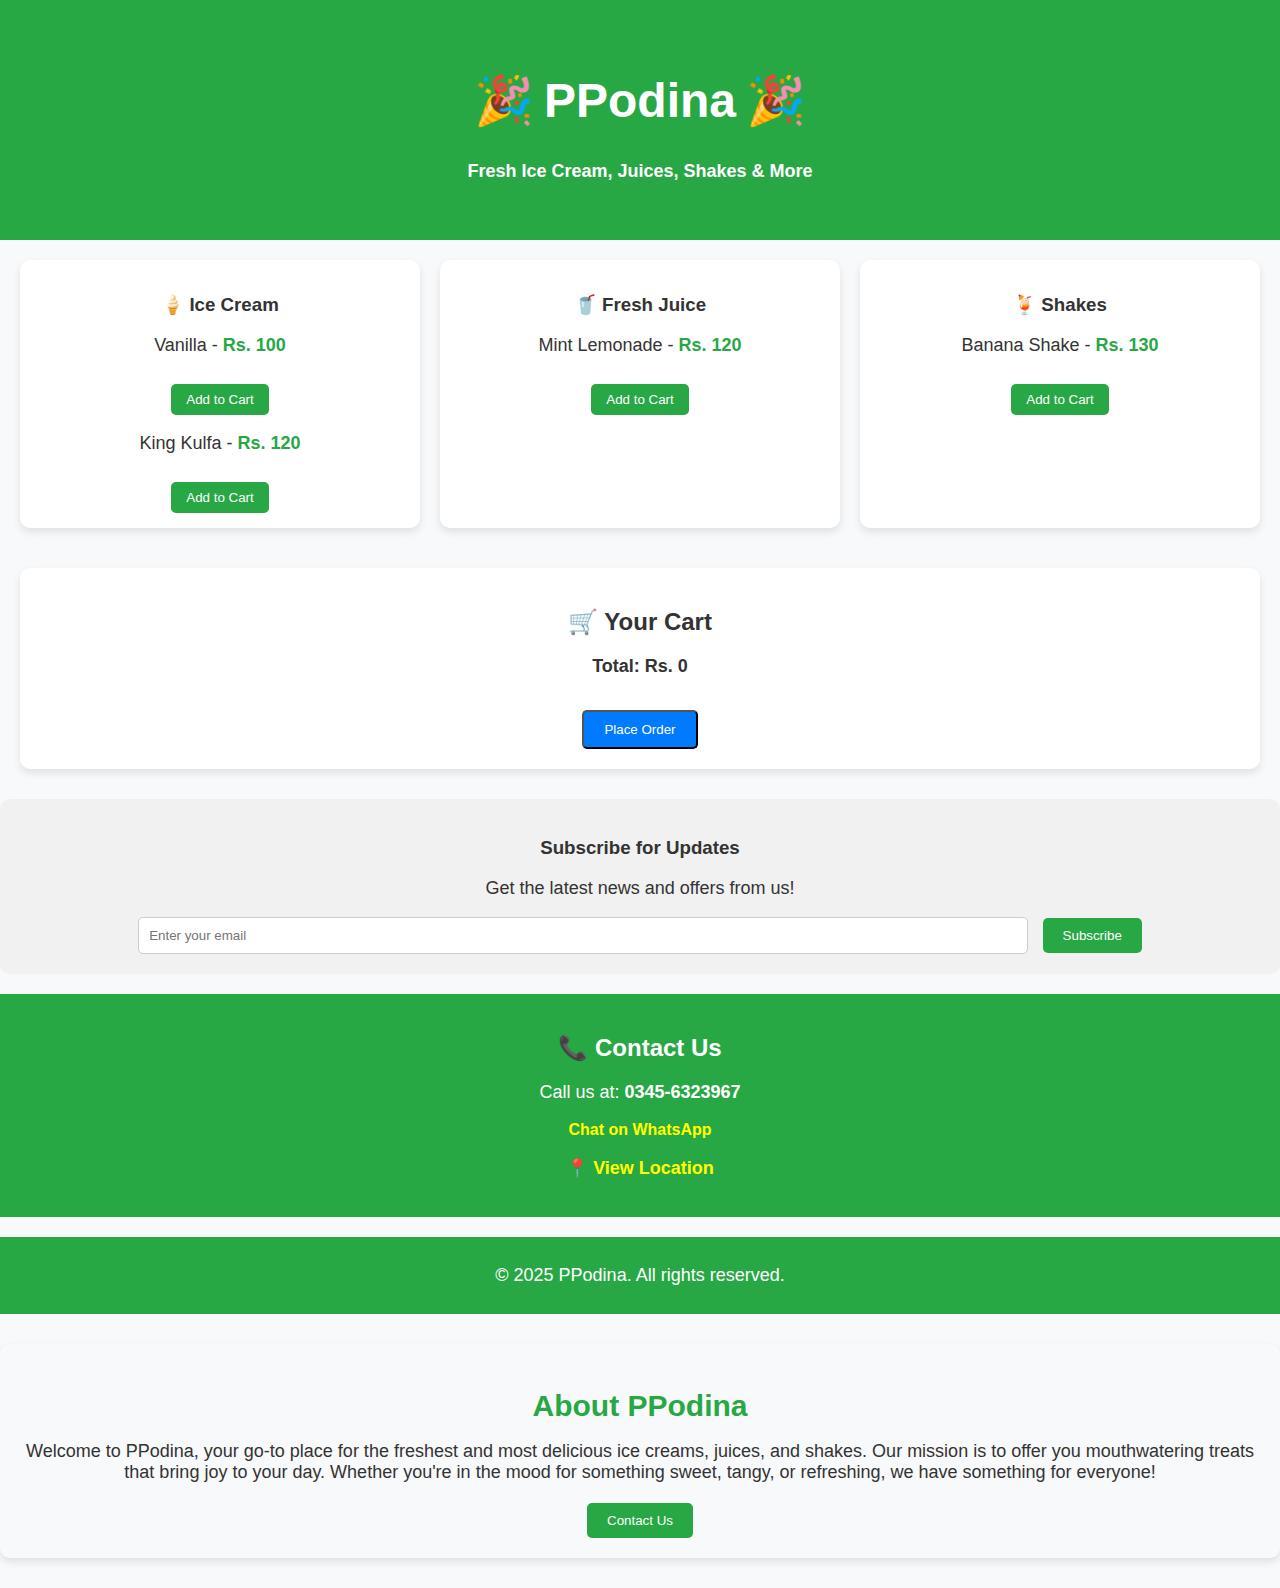
<file: index.html>
<!DOCTYPE html>
<html lang="en">
<head>
    <meta charset="UTF-8">
    <meta name="viewport" content="width=device-width, initial-scale=1.0">
    <title>PPodina - Ice Cream & More</title>
    <link rel="stylesheet" href="style.css">
    <style>
        body {
            font-family: 'Poppins', sans-serif;
            background: #f8f9fa;
            text-align: center;
            color: #333;
            margin: 0;
            padding: 0;
        }
        header {
            background: #28a745;
            color: white;
            padding: 40px 20px;
            font-size: 24px;
            font-weight: bold;
        }
        h1 {
            color: white;
            display: flex;
            justify-content: center;
            align-items: center;
            gap: 10px;
        }
        .container {
            display: grid;
            grid-template-columns: repeat(auto-fit, minmax(250px, 1fr));
            gap: 20px;
            padding: 20px;
        }
        .card {
            background: white;
            padding: 15px;
            box-shadow: 0 4px 8px rgba(0, 0, 0, 0.1);
            border-radius: 10px;
        }
        .price {
            font-weight: bold;
            color: #28a745;
        }
        .add-to-cart {
            background: #28a745;
            color: white;
            border: none;
            padding: 8px 15px;
            margin-top: 10px;
            cursor: pointer;
            border-radius: 5px;
        }
        .add-to-cart:hover {
            background-color: #218838;
            transition: background-color 0.3s ease;
        }
        .cart {
            margin: 20px;
            padding: 20px;
            background: white;
            box-shadow: 0 4px 8px rgba(0, 0, 0, 0.1);
            border-radius: 10px;
        }
        .contact-section {
            padding: 20px;
            background: #28a745;
            color: white;
            margin-top: 20px;
        }
        .contact-section a {
            color: yellow;
            font-weight: bold;
            text-decoration: none;
        }
        footer {
            background: #28a745;
            color: white;
            padding: 10px;
            margin-top: 20px;
        }
        .order-btn {
            background-color: #007bff;
            color: white;
            padding: 10px 20px;
            border-radius: 5px;
            margin-top: 15px;
            cursor: pointer;
        }
        .order-btn:hover {
            background-color: #0056b3;
            transition: background-color 0.3s ease;
        }
        .address-form {
            margin-top: 20px;
            display: none;
            text-align: left;
        }
        .address-form input {
            padding: 10px;
            width: 80%;
            margin: 10px 0;
            border-radius: 5px;
            border: 1px solid #ccc;
        }
        .subscription-form {
            margin-top: 30px;
            padding: 20px;
            background-color: #f1f1f1;
            border-radius: 10px;
        }
        .subscription-form input[type="email"] {
            padding: 10px;
            width: 70%;
            margin-right: 10px;
            border-radius: 5px;
            border: 1px solid #ccc;
        }
        .subscription-form button {
            padding: 10px 20px;
            background-color: #28a745;
            color: white;
            border: none;
            border-radius: 5px;
        }
        .subscription-form button:hover {
            background-color: #218838;
        }
    </style>
</head>
<body>
    <header>
        <h1>🎉 <span>PPodina</span> 🎉</h1>
        <p>Fresh Ice Cream, Juices, Shakes & More</p>
    </header>
    <section class="container">
        <div class="card">
            <h3>🍦 Ice Cream</h3>
            <p>Vanilla - <span class="price">Rs. 100</span></p>
            <button class="add-to-cart" onclick="addToCart('Vanilla', 100)">Add to Cart</button>
            <p>King Kulfa - <span class="price">Rs. 120</span></p>
            <button class="add-to-cart" onclick="addToCart('King Kulfa', 120)">Add to Cart</button>
        </div>
        <div class="card">
            <h3>🥤 Fresh Juice</h3>
            <p>Mint Lemonade - <span class="price">Rs. 120</span></p>
            <button class="add-to-cart" onclick="addToCart('Mint Lemonade', 120)">Add to Cart</button>
        </div>
        <div class="card">
            <h3>🍹 Shakes</h3>
            <p>Banana Shake - <span class="price">Rs. 130</span></p>
            <button class="add-to-cart" onclick="addToCart('Banana Shake', 130)">Add to Cart</button>
        </div>
    </section>
    <section class="cart">
        <h2>🛒 Your Cart</h2>
        <ul id="cart-items"></ul>
        <p><strong>Total: Rs. <span id="total-price">0</span></strong></p>
        <button class="order-btn" onclick="showAddressForm()">Place Order</button>

        <!-- Address Form -->
        <div class="address-form" id="address-form">
            <h3>Enter your Address</h3>
            <input type="text" id="address" placeholder="Your Address" />
            <button class="order-btn" onclick="placeOrder()">Confirm Order</button>
        </div>
    </section>

    <!-- Subscription Section -->
    <section class="subscription-form">
        <h3>Subscribe for Updates</h3>
        <p>Get the latest news and offers from us!</p>
        <input type="email" id="email" placeholder="Enter your email" required />
        <button onclick="subscribe()">Subscribe</button>
    </section>

    <section class="contact-section">
        <h2>📞 Contact Us</h2>
        <p>Call us at: <strong>0345-6323967</strong></p>
        <a href="https://wa.me/03456323967">Chat on WhatsApp</a>
        <p><a href="#">📍 View Location</a></p>
    </section>
    <footer>
        <p>&copy; 2025 PPodina. All rights reserved.</p>
    </footer>
    <script>
        let cart = [];

        function addToCart(item, price) {
            cart.push({ item, price });
            updateCart();
        }

        function updateCart() {
            const cartList = document.getElementById("cart-items");
            const totalPrice = document.getElementById("total-price");
            cartList.innerHTML = "";
            let total = 0;
            cart.forEach(({ item, price }) => {
                const li = document.createElement("li");
                li.textContent = `${item} - Rs. ${price}`;
                cartList.appendChild(li);
                total += price;
            });
            totalPrice.textContent = total;
        }

        function showAddressForm() {
            if (cart.length === 0) {
                alert("Your cart is empty. Please add items before placing an order.");
            } else {
                document.getElementById("address-form").style.display = "block";
            }
        }

        function placeOrder() {
            const address = document.getElementById("address").value;
            if (!address) {
                alert("Please enter your address.");
            } else {
                let orderDetails = "Order Details:\n";
                cart.forEach(({ item, price }) => {
                    orderDetails += `${item} - Rs. ${price}\n`;
                });
                const total = cart.reduce((acc, { price }) => acc + price, 0);
                orderDetails += `\nTotal: Rs. ${total}\nAddress: ${address}`;
                
                const whatsappMessage = encodeURIComponent(orderDetails);
                const whatsappLink = `https://wa.me/03456323967?text=${whatsappMessage}`;
                
                window.open(whatsappLink, '_blank');
                
                // Clear cart after sending the order
                cart = [];
                updateCart();
                document.getElementById("address-form").style.display = "none";
            }
        }

        function subscribe() {
            const email = document.getElementById("email").value;
            if (email) {
                alert(`Thank you for subscribing with email: ${email}`);
                document.getElementById("email").value = "";  // Clear the email field
            } else {
                alert("Please enter a valid email address.");
            }
        }
    </script>
</body>
</html>
<!-- About Us Plugin -->
<section class="about-us">
    <h2 class="about-us-title">About PPodina</h2>
    <p class="about-us-description">
        Welcome to PPodina, your go-to place for the freshest and most delicious ice creams, juices, and shakes. 
        Our mission is to offer you mouthwatering treats that bring joy to your day. Whether you're in the mood 
        for something sweet, tangy, or refreshing, we have something for everyone!
    </p>
    <div class="about-us-cta">
        <button class="btn btn-primary" onclick="showContactForm()">Contact Us</button>
    </div>
</section>

<!-- Contact Form Modal (Optional, You can enable it based on your needs) -->
<div id="contact-modal" class="contact-modal">
    <div class="modal-content">
        <span class="close-btn" onclick="closeModal()">&times;</span>
        <h2>Get in Touch</h2>
        <form id="contact-form">
            <label for="name">Name:</label>
            <input type="text" id="name" name="name" required><br><br>
            <label for="email">Email:</label>
            <input type="email" id="email" name="email" required><br><br>
            <label for="message">Message:</label>
            <textarea id="message" name="message" required></textarea><br><br>
            <button type="submit" class="btn">Submit</button>
        </form>
    </div>
</div>

<!-- Add some styling -->
<style>
    .about-us {
        background-color: #f8f9fa;
        padding: 20px;
        text-align: center;
        border-radius: 10px;
        box-shadow: 0 4px 8px rgba(0, 0, 0, 0.1);
        margin: 30px 0;
    }
    .about-us-title {
        font-size: 30px;
        color: #28a745;
        margin-bottom: 10px;
    }
    .about-us-description {
        font-size: 18px;
        color: #333;
    }
    .about-us-cta {
        margin-top: 20px;
    }
    .btn {
        background-color: #28a745;
        color: white;
        border: none;
        padding: 10px 20px;
        border-radius: 5px;
        cursor: pointer;
    }
    .btn:hover {
        background-color: #218838;
    }
    .contact-modal {
        display: none;
        position: fixed;
        z-index: 1;
        left: 0;
        top: 0;
        width: 100%;
        height: 100%;
        background-color: rgba(0,0,0,0.5);
        overflow: auto;
    }
    .modal-content {
        background-color: #fefefe;
        padding: 20px;
        margin: 15% auto;
        border-radius: 10px;
        width: 50%;
    }
    .close-btn {
        color: #aaa;
        font-size: 28px;
        font-weight: bold;
        position: absolute;
        top: 10px;
        right: 25px;
        font-size: 30px;
    }
    .close-btn:hover,
    .close-btn:focus {
        color: black;
        text-decoration: none;
        cursor: pointer;
    }
</style>

<!-- Add JavaScript for interaction -->
<script>
    function showContactForm() {
        document.getElementById("contact-modal").style.display = "block";
    }

    function closeModal() {
        document.getElementById("contact-modal").style.display = "none";
    }

    // Form submit logic (you can later enhance it to send data somewhere)
    document.getElementById("contact-form").addEventListener("submit", function(e) {
        e.preventDefault();
        alert("Thank you for contacting us!");
        closeModal();
    });
</script>
</file>
<file: style.css>
body {
    background-color: lightblue;
    font-family: Arial, sans-serif;
    text-align: center;
}

h1 {
    color: darkblue;
}

p {
    font-size: 18px;
}
.image-container {
    display: flex;
    justify-content: center;
    align-items: center;
    position: relative;
    width: 100%;
    height: 250px;
    overflow: hidden;
}

.image-container img {
    position: absolute;
    width: 100%;
    height: 100%;
    object-fit: cover;
    opacity: 0;
    transition: opacity 1s ease-in-out;
}

.image-container img:first-child {
    opacity: 1;
}
</file>
